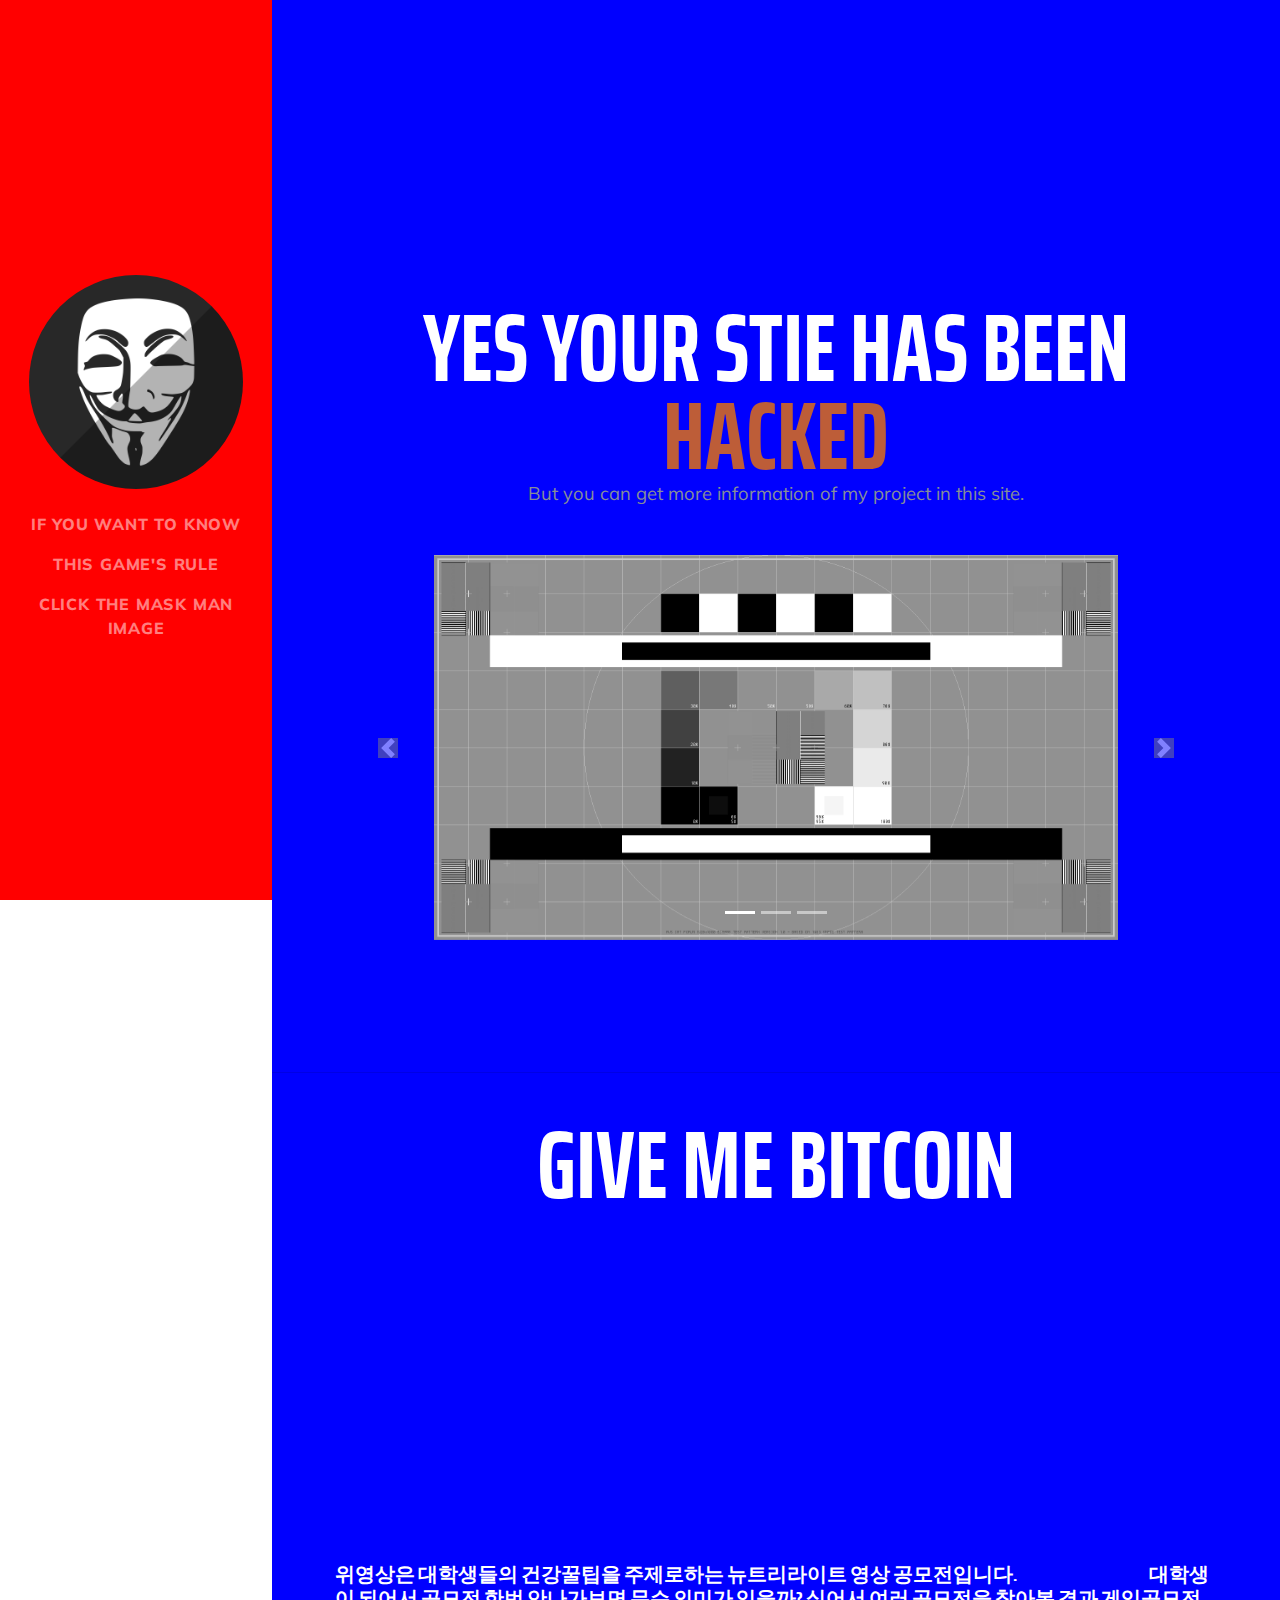
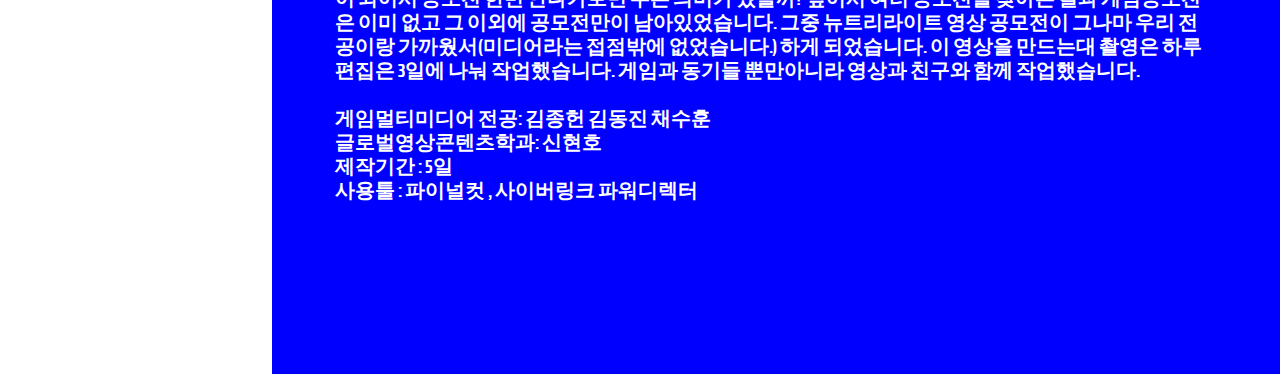
<file: brokenPage/index.html>
﻿<!DOCTYPE html>
<html lang="en">
<!-- Haked Page -->
<head>
    <!-- 내가 한것 목록 -->
    <!--
        1. 스타일 2개 덮어쓰기
        2. css.min 파일에서 색 수정
        3. 이미지 추가 후 바꾸기
        4. 깔끔하게 정렬함
        5. Carousel 컴포넌트 사용
        6. 동영상 추가
        -->

    <meta charset="utf-8">
    <meta name="viewport" content="width=device-width, initial-scale=1, shrink-to-fit=no">
    <meta name="description" content="">
    <meta name="author" content="">

    <title>Project Page</title>

    <!-- Bootstrap core CSS -->
    <link href="vendor/bootstrap/css/bootstrap.min.css" rel="stylesheet">

    <!-- 내가 추가한 폰트들 -->
    <link rel="stylesheet" href="https://maxcdn.bootstrapcdn.com/font-awesome/4.7.0/css/font-awesome.min.css">

    <!-- Custom fonts for this template -->
    <link href="https://fonts.googleapis.com/css?family=Saira+Extra+Condensed:500,700" rel="stylesheet">
    <link href="https://fonts.googleapis.com/css?family=Muli:400,400i,800,800i" rel="stylesheet">

    <!--밤 낮 바꾸기 CSS-->
    <link href="css/resume-Day.css" id="dayCSS" rel="stylesheet">

    <style>

        .carousel-inner img {
            margin: auto;
        }

        .carousel-control-next-icon, .carousel-control-prev-icon {
            background-color: gray;
        }

        h5 {
            /*color: lightcoral;*/
            font-size: 20px;
            text-align: left;
        }

    </style>


</head>

<body id="page-top">

    <!-- 네비게이션 칸 -->
    <nav class="navbar navbar-expand-lg navbar-dark bg-primary fixed-top" id="sideNav">
        <a class="navbar-brand js-scroll-trigger" href="#page-top">
            <span class="d-block d-lg-none">Clarence Taylor</span>
            <span class="d-none d-lg-block">
                <a class="btn btn-default" data-target="#rule" data-toggle="modal"><img class="img-fluid img-profile rounded-circle mx-auto mb-2" src="img/ME.png" alt=""></a>
            </span>
        </a>
        <button class="navbar-toggler" type="button" data-toggle="collapse" data-target="#navbarSupportedContent" aria-controls="navbarSupportedContent" aria-expanded="false" aria-label="Toggle navigation">
            <span class="navbar-toggler-icon"></span>
        </button>
        <div class="collapse navbar-collapse" id="navbarSupportedContent">
            <ul class="navbar-nav">
                <li class="nav-item">
                    <a class="nav-link js-scroll-trigger" href="#About">If you want to know</a>
                </li>
                <li class="nav-item">
                    <a class="nav-link js-scroll-trigger" href="#Project">This game's rule</a>
                </li>
                <li class="nav-item">
                    <a class="nav-link js-scroll-trigger" href="#VideoCompetition">Click the Mask Man Image</a>
                </li>
            </ul>
        </div>
    </nav>

    <div class="container-fluid p-0 bg-sub">

    <iframe width="100%" height="166" scrolling="no" frameborder="no" allow="autoplay" src="https://w.soundcloud.com/player/?url=https%3A//api.soundcloud.com/tracks/263318473&color=%23040404&auto_play=true&hide_related=false&show_comments=true&show_user=true&show_reposts=false&show_teaser=true"></iframe>

        <!-- Welcome To Haked Site -->
        <section class="resume-section p-3 p-lg-5 d-flex d-column" id="About">
            <div class="my-auto">
                <h1 id="11" class="mb-0 text-center">
                    Yes Your Stie Has Been
                    <a  id="22" href="https://youtu.be/CwKnJE8v5Qk?t=140"><span id="33" class="text-primary">Hacked</span></a>
                </h1>
                <p id="small" class="lead mb-5 text-center">But you can get more information of my project in this site.</p>
                <div>
                    <div id="carouselExampleControls" class="carousel slide" data-ride="carousel">
                        <!-- 특징: 진행지시기 -->
                        <ol class="carousel-indicators">
                            <li data-target="#carouselExampleIndicators" data-slide-to="0" class="active"></li>
                            <li data-target="#carouselExampleIndicators" data-slide-to="1"></li>
                            <li data-target="#carouselExampleIndicators" data-slide-to="2"></li>
                        </ol>

                        <!-- Image 주서의 Update. -->
                        <div class="carousel-inner">

                            <div class="carousel-item active">
                                <img id="firimg" class="d-block w-75" src="img/001.png" alt="First slide">
                                <!-- Carousel속에 있는 자막. -->
                                <div class="carousel-caption">
                                    <h1></h1>
                                </div>
                            </div>

                            <div class="carousel-item">
                                <img id="secimg" class="d-block w-75" src="img/002.png" alt="Second slide">
                                <div class="carousel-caption">
                                    <h1></h1>
                                </div>
                            </div>

                            <div class="carousel-item">
                                <img id="thrimg" class="d-block w-75" src="img/003.png" alt="Third slide">
                                <div class="carousel-caption">
                                    <h1></h1>
                                </div>
                            </div>

                        </div>

                        <!-- Carousel속에 있는 자막. -->
                        <a class="carousel-control-prev" href="#carouselExampleControls" role="button" data-slide="prev">
                            <span class="carousel-control-prev-icon" aria-hidden="true"></span>
                            <span class="sr-only">Previous</span>
                        </a>

                        <a class="carousel-control-next" href="#carouselExampleControls" role="button" data-slide="next">
                            <span class="carousel-control-next-icon" aria-hidden="true"></span>
                            <span class="sr-only">Next</span>
                        </a>

                    </div>
                </div>
            </div>
        </section>

        <!-- Welcome To Haked Site -->
        <hr class="m-0">
        <div id="Delect">
            <!-- 영상 공모전 -->
            <section class="resume-section p-3 p-lg-5 d-flex flex-column" id="VideoCompetition">
                <div class="container">
                    <div class="row">
                        <!-- Nutrilite VideoCompetition -->
                        <div class="col-md-12 text-center"><h1>Give Me BitCoin</h1></div>
                        <br /><br />
                        <div class="col-md-12 text-center">
                            <iframe width="560" height="315" src="https://www.youtube.com/embed/_ZfrkmuKKCY" frameborder="0" allow="autoplay; encrypted-media" allowfullscreen></iframe>
                            <br /><br />
                        </div>
                        <div class="col-md-12">
                            <h5>
                                위영상은 대학생들의 건강꿀팁을 주제로하는 뉴트리라이트 영상 공모전입니다.<span style="color : blue">201710534201710528</span> 대학생이 되어서 공모전 한번 안나가보면 무슨 의미가 있을까? 싶어서 여러 공모전을 찾아본 결과 게임공모전은 이미 없고
                                그 이외에 공모전만이 남아있었습니다. 그중 뉴트리라이트 영상 공모전이 그나마 우리 전공이랑 가까웠서(미디어라는 접점밖에 없었습니다.) 하게 되었습니다. 이 영상을 만드는대 촬영은 하루 편집은 3일에 나눠 작업했습니다.
                                게임과 동기들 뿐만아니라 영상과 친구와 함께 작업했습니다.
                                <br /><br />
                                게임멀티미디어 전공: 김종헌 김동진 채수훈
                                <br />
                                글로벌영상콘텐츠학과: 신현호
                                <br />
                                제작기간 : 5일
                                <br />
                                사용툴 : 파이널컷 , 사이버링크 파워디렉터
                            </h5>
                        </div>
                    </div>
                </div>
            </section>
        </div>

        <hr class="m-0">
        <div id="Delect2" class="text-center">
            <iframe width="560" height="315" src="https://www.youtube.com/embed/6ZfuNTqbHE8" frameborder="0" allow="accelerometer; autoplay; encrypted-media; gyroscope; picture-in-picture" allowfullscreen></iframe>
            <br><br><br>
            <iframe width="560" height="315" src="https://www.youtube.com/embed/QAEkuVgt6Aw" frameborder="0" allow="accelerometer; autoplay; encrypted-media; gyroscope; picture-in-picture" allowfullscreen></iframe>
            <br><br><br>
            <iframe width="560" height="315" src="https://www.youtube.com/embed/bHBHMtl9YWw" frameborder="0" allow="accelerometer; autoplay; encrypted-media; gyroscope; picture-in-picture" allowfullscreen></iframe>
            <br><br><br>
            <iframe width="560" height="315" src="https://www.youtube.com/embed/W1OUs3HwIuo" frameborder="0" allow="accelerometer; autoplay; encrypted-media; gyroscope; picture-in-picture" allowfullscreen></iframe>
        </div>
    </div>

    <!-- game rule -->
    <div class="modal fade" id="rule">
        <div class="modal-dialog modal-lg">
            <div class="modal-content" style="background-color : black">
                <!-- header -->
                <div class="modal-header">
                    <h1 style="margin : auto">Rule</h1>
                </div>
                <!-- body -->
                <div class="modal-body">
                    <div class="container">
                        <div class="row">
                            <h2 style="margin : auto" class="text-center">
                                This Game is simple
                                <br>
                                Looking for clues
                                <br>
                                And Enter the password
                                <br><br>
                            </h2>
                        </div>
                        <div class="row">
                            <h2  id="wordans" style="margin : auto" class="text-center">
                                First Answer
                            </h2>
                        </div>
                        <div class="text-center" style="background-color : darkgray"><button style="font-size:30px" onclick="ans()">Click Me</button></div>
                        <br><br>
                    </div>
                    <!-- Footer -->
                    <div class="modal-footer">
                        <button type="button" class="btn btn-default" data-dismiss="modal" style="margin:auto">닫기</button>
                    </div>
                </div>
            </div>
        </div>
    </div>

    <!-- Bootstrap core JavaScript -->
    <script src="vendor/jquery/jquery.min.js"></script>
    <script src="vendor/bootstrap/js/bootstrap.bundle.min.js"></script>

    <!-- Plugin JavaScript -->
    <script src="vendor/jquery-easing/jquery.easing.min.js"></script>

    <!-- Custom scripts for this template -->
    <script src="js/resume.min.js"></script>

    <!-- Game Script -->
    <script>

        var a111 = document.getElementById("11");
        var a222 = document.getElementById("22");
        var a333 = document.getElementById("33");

        var TimeOfAnswer = 1;
        var wordOfAnswer = document.getElementById("wordans");
        var BreakDeault = document.getElementById("Delect");
        var BreakDeault2 = document.getElementById("Delect2");
        var firimg = document.getElementById("firimg");
        var secimg = document.getElementById("secimg");
        var thrimg = document.getElementById("thrimg");
        var small_word = document.getElementById("small");
        var answ;

        var first_answer = 201710534201710528;
        var sec_answer = 2073600;
        var thr_answer = 3227;

        BreakDeault2.style.display = "none";

        function ans(){

            answ = prompt("What is the answer", "");

            if (TimeOfAnswer == 1) {
                if (answ == first_answer) {
                    BreakDeault.style.display = "none";
                    firimg.src = "img/002.png";
                    thrimg.src = "img/002.png";
                    small_word.innerHTML = "Solve the multiplication operation.";
                    TimeOfAnswer++;
                    wordOfAnswer.innerHTML = "SECOND ANSWER";
                    alert("Goooooooooooood");
                }
                else {
                    alert("NO!!!!!!NO!!!!!!NO!!!!!!NO!!!!!!NO!!!!!!NO!!!!!!NO!!!!!!NO!!!!!!NO!!!!!!NO!!!!!!");
                }
            }
            else if (TimeOfAnswer == 2) {
                if (answ == sec_answer) {
                    firimg.src = "img/001.png";
                    thrimg.src = "img/003.png";
                    small_word.innerHTML = "But you can get more information of my project in this site.";
                    BreakDeault2.style.display = "";
                    TimeOfAnswer++;
                    wordOfAnswer.innerHTML = "THIRD ANSWER";
                    alert("Goooooooooooood");
                }
                else {
                    alert("NO!!!!!!NO!!!!!!NO!!!!!!NO!!!!!!NO!!!!!!NO!!!!!!NO!!!!!!NO!!!!!!NO!!!!!!NO!!!!!!");
                }
            }
            else if (TimeOfAnswer == 3) {
                if (answ == thr_answer) {
                    firimg.src = "img/004.png";
                    secimg.src = "img/004.png";
                    thrimg.src = "img/004.png";
                    BreakDeault2.style.display = "none";
                    a222.href = "https://rwg1208.github.io/FinalTest/ProjectStie/";
                    a333.innerHTML = "Thank You For Playing Click Me!";
                }
                else {
                    alert("NO!!!!!!NO!!!!!!NO!!!!!!NO!!!!!!NO!!!!!!NO!!!!!!NO!!!!!!NO!!!!!!NO!!!!!!NO!!!!!!");
                }
            }
        }


    </script>


</body>

</html>
</file>
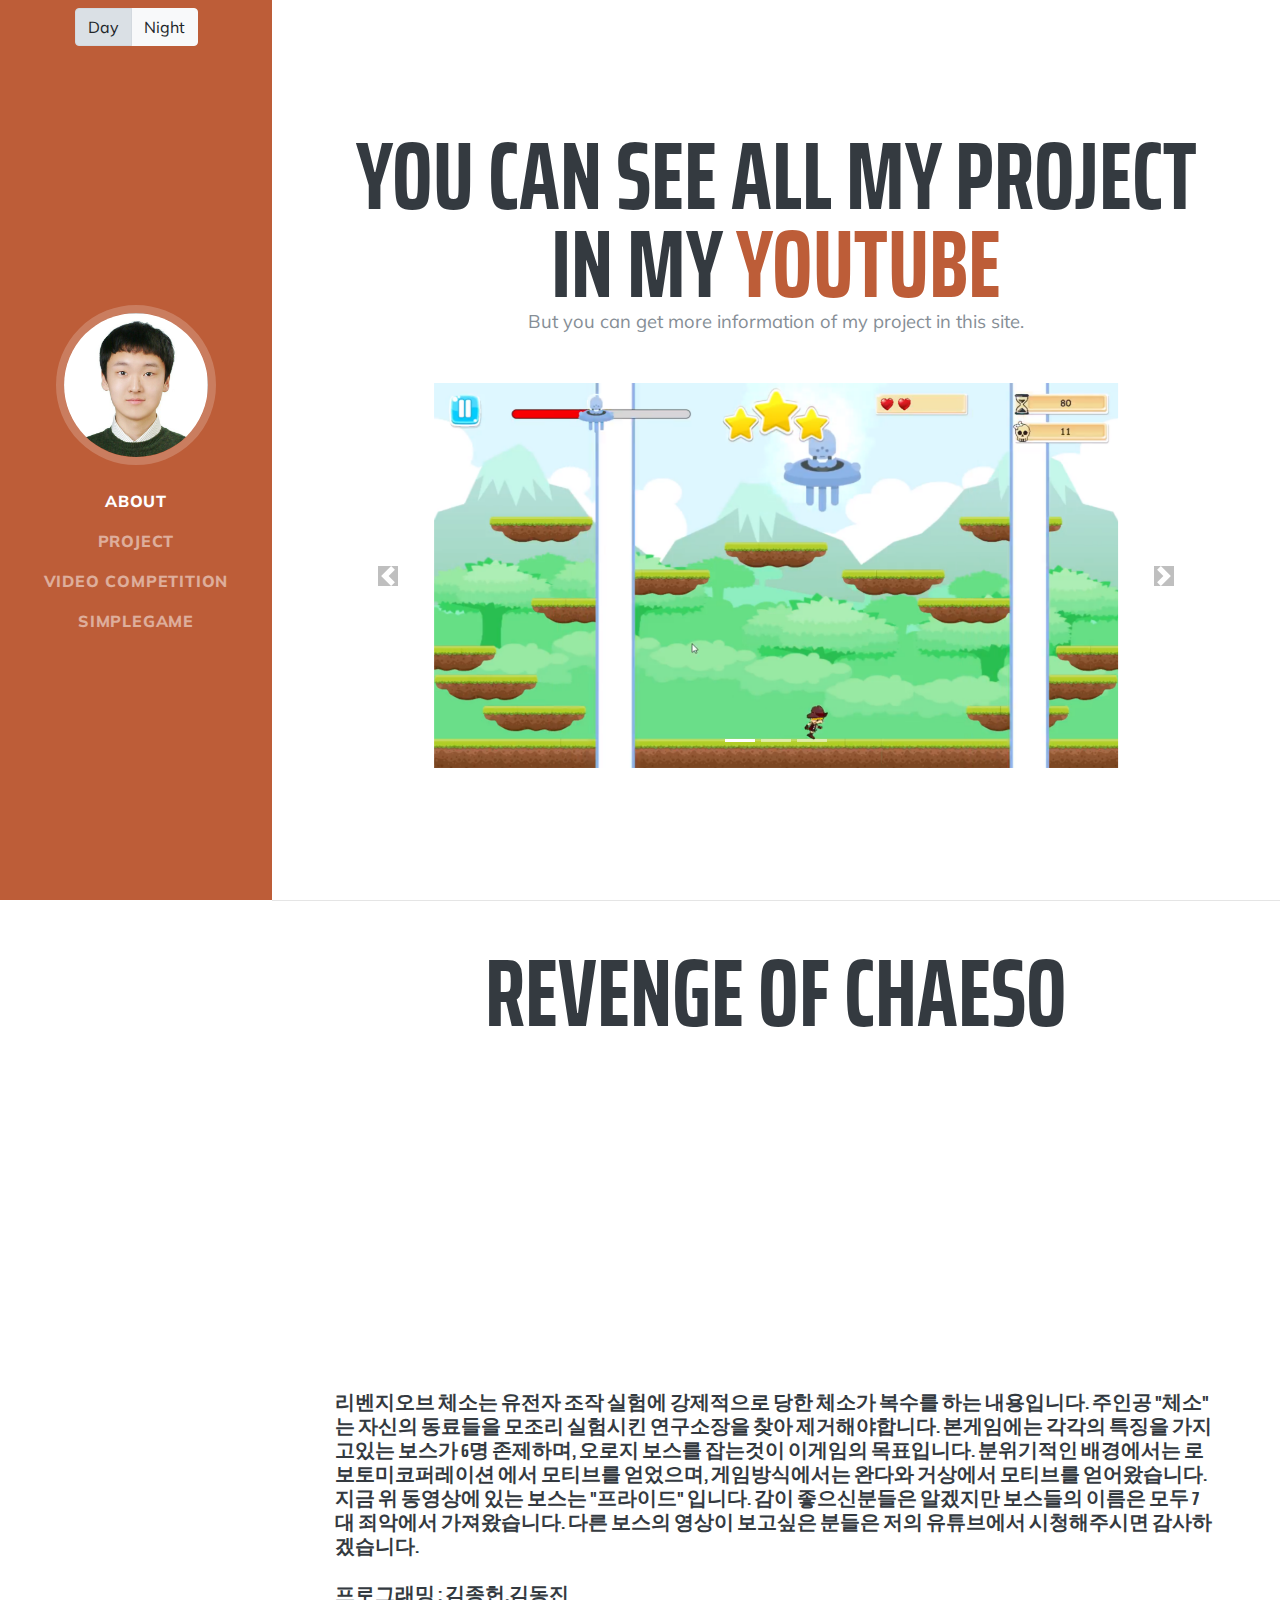
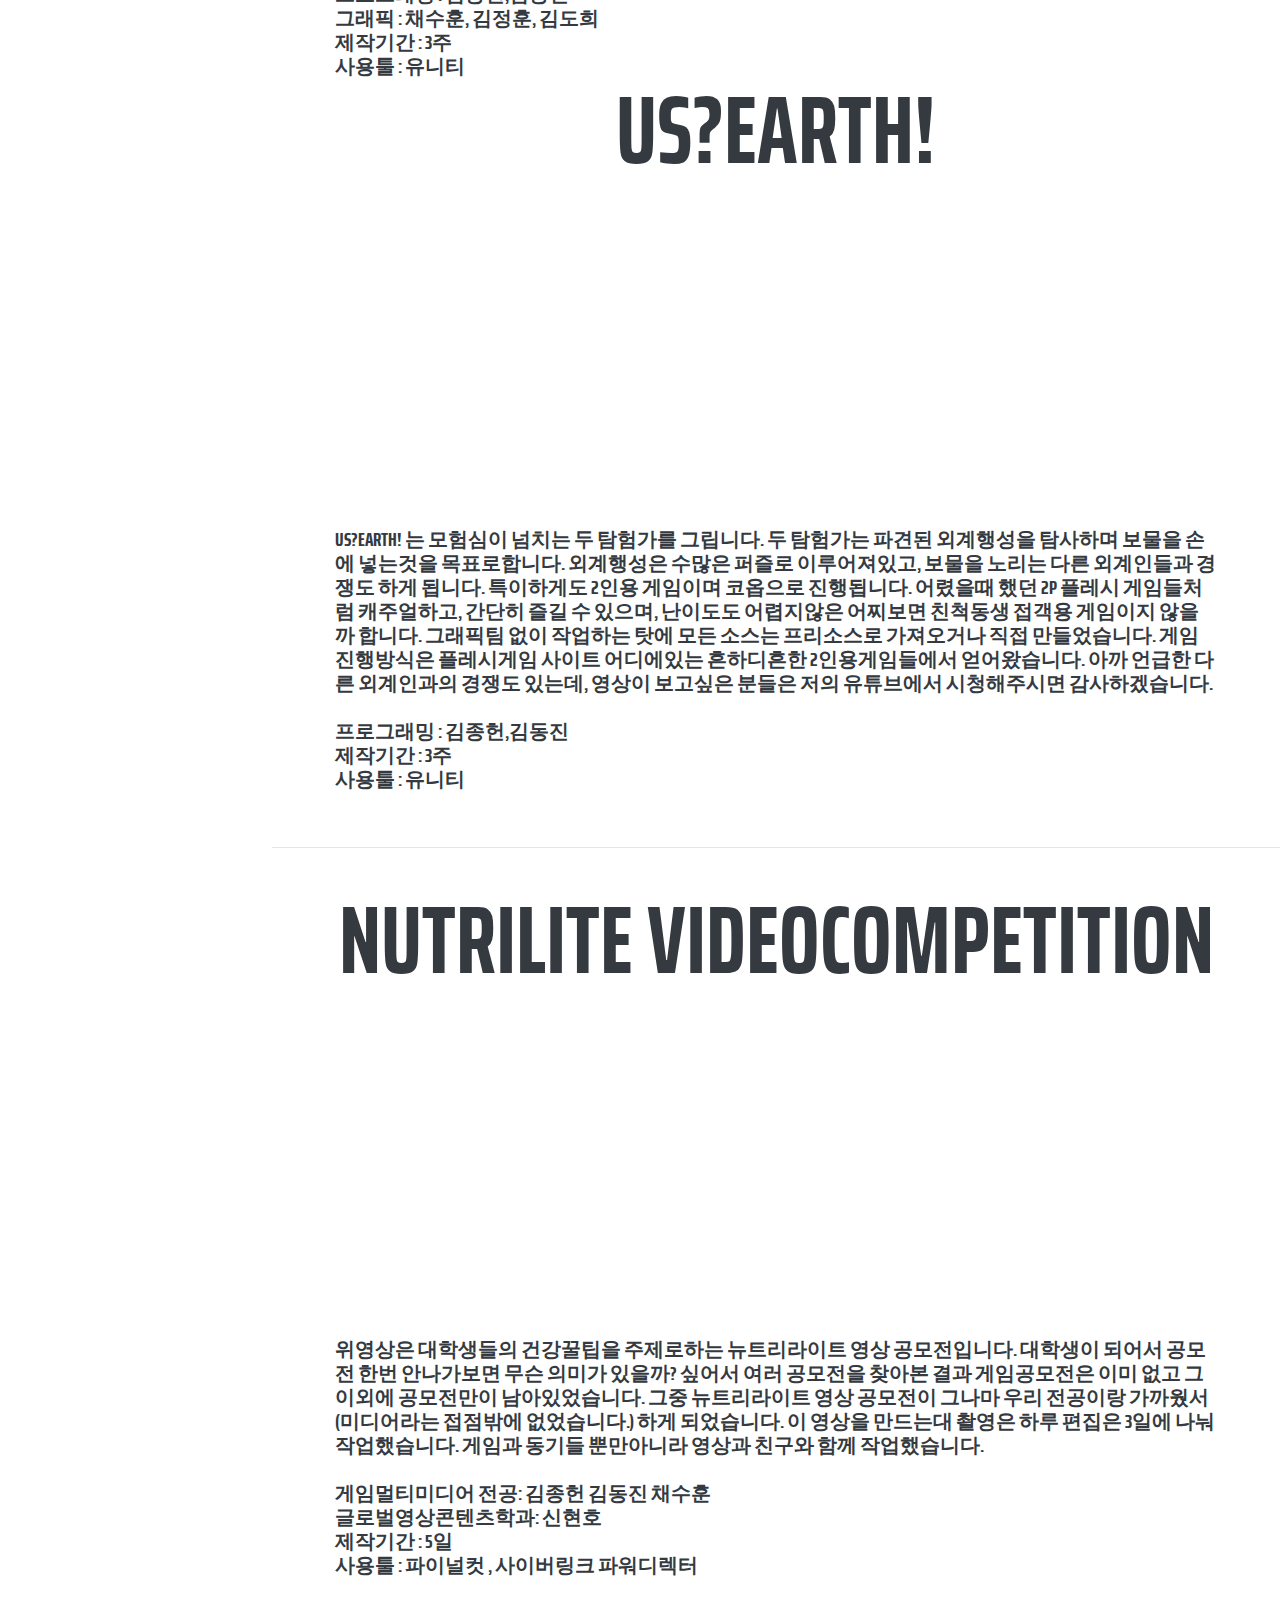
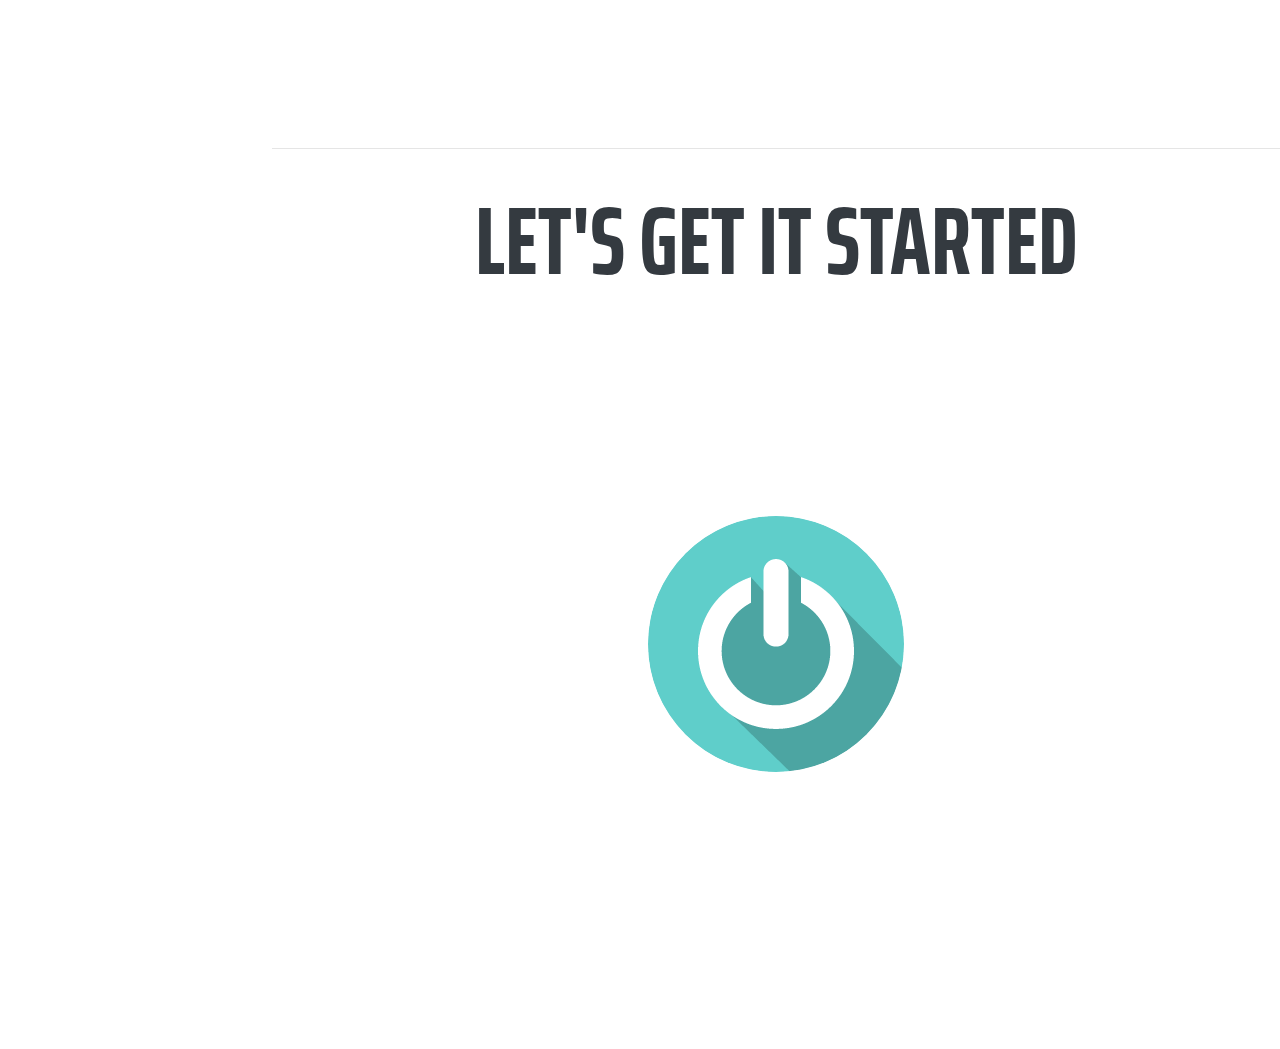
<file: ProjectStie/index.html>
﻿<!DOCTYPE html>
<html lang="en">
<!-- 프로젝트 사이트 -->
<head>
    <!-- 내가 한것 목록 -->
    <!--
        1. 스타일 2개 덮어쓰기
        2. css.min 파일에서 색 수정
        3. 이미지 추가 후 바꾸기
        4. 깔끔하게 정렬함
        5. Carousel 컴포넌트 사용
        6. 동영상 추가
        -->

    <meta charset="utf-8">
    <meta name="viewport" content="width=device-width, initial-scale=1, shrink-to-fit=no">
    <meta name="description" content="">
    <meta name="author" content="">

    <title>Project Page</title>

    <!-- Bootstrap core CSS -->
    <link href="vendor/bootstrap/css/bootstrap.min.css" rel="stylesheet">

    <!-- 내가 추가한 폰트들 -->
    <link rel="stylesheet" href="https://maxcdn.bootstrapcdn.com/font-awesome/4.7.0/css/font-awesome.min.css">

    <!-- Custom fonts for this template -->
    <link href="https://fonts.googleapis.com/css?family=Saira+Extra+Condensed:500,700" rel="stylesheet">
    <link href="https://fonts.googleapis.com/css?family=Muli:400,400i,800,800i" rel="stylesheet">

    <!--밤 낮 바꾸기 CSS-->
    <link href="css/resumee.css" id="dayCSSs" rel="stylesheet">
    <link href="css/resume.css" id="nightCSSs" rel="stylesheet alternate">

    <style>

        .carousel-inner img {
            margin: auto;
        }

        .carousel-control-next-icon, .carousel-control-prev-icon {
            background-color: gray;
        }

        h5 {
            font-size: 20px;
            text-align: left;
        }
    </style>


</head>

<body id="page-top">

    <!-- 네비게이션 칸 -->
    <nav class="navbar navbar-expand-lg navbar-dark bg-primary fixed-top" id="sideNav">
        <!-- UPDATE: Including Day-Night CSS toggle. -->
        <div class="btn-group btn-group-toggle" data-toggle="buttons">
            <label class="btn btn-light active" onclick="changeDay(true)">
                <input type="radio" name="options" id="dayChoice" autocomplete="off"> Day
            </label>
            <label class="btn btn-light" onclick="changeDay(false)">
                <input type="radio" name="options" id="nightChoice" autocomplete="off"> Night
            </label>
        </div>
        <a class="navbar-brand js-scroll-trigger" href="#page-top">
            <span class="d-block d-lg-none">Clarence Taylor</span>
            <span class="d-none d-lg-block">
                <img class="img-fluid img-profile rounded-circle mx-auto mb-2" src="img/ME.png" alt="">
            </span>
        </a>
        <button class="navbar-toggler" type="button" data-toggle="collapse" data-target="#navbarSupportedContent" aria-controls="navbarSupportedContent" aria-expanded="false" aria-label="Toggle navigation">
            <span class="navbar-toggler-icon"></span>
        </button>
        <div class="collapse navbar-collapse" id="navbarSupportedContent">
            <ul class="navbar-nav">
                <li class="nav-item">
                    <a class="nav-link js-scroll-trigger" href="#About">About</a>
                </li>
                <li class="nav-item">
                    <a class="nav-link js-scroll-trigger" href="#Project">Project</a>
                </li>
                <li class="nav-item">
                    <a class="nav-link js-scroll-trigger" href="#VideoCompetition">Video Competition</a>
                </li>
                <li class="nav-item">
                    <a class="nav-link js-scroll-trigger" href="#SimpleGame">SimpleGame</a>
                </li>
            </ul>
        </div>
    </nav>

    <div class="container-fluid p-0 bg-sub">

        <!-- 프로젝트 메인 -->
        <section class="resume-section p-3 p-lg-5 d-flex d-column" id="About">
            <div class="my-auto">
                <h1 class="mb-0 text-center">
                    You can see all my project in my
                    <a href="https://www.youtube.com/channel/UCvKcpmjJEb6-ce0sZnEgblA"><span class="text-primary">Youtube</span></a>
                </h1>
                <p class="lead mb-5 text-center">But you can get more information of my project in this site.</p>
                <div>
                    <div id="carouselExampleControls" class="carousel slide" data-ride="carousel">
                        <!-- 특징: 진행지시기 -->
                        <ol class="carousel-indicators">
                            <li data-target="#carouselExampleIndicators" data-slide-to="0" class="active"></li>
                            <li data-target="#carouselExampleIndicators" data-slide-to="1"></li>
                            <li data-target="#carouselExampleIndicators" data-slide-to="2"></li>
                        </ol>

                        <!-- Image 주서의 Update. -->
                        <div class="carousel-inner">

                            <div class="carousel-item active">
                                <img class="d-block w-75" src="img/001.png" alt="First slide">
                                <!-- Carousel속에 있는 자막. -->
                                <div class="carousel-caption">
                                    <h1></h1>
                                </div>
                            </div>

                            <div class="carousel-item">
                                <img class="d-block w-75" src="img/002.png" alt="Second slide">
                                <div class="carousel-caption">
                                    <h1></h1>
                                </div>
                            </div>

                            <div class="carousel-item">
                                <img class="d-block w-75" src="img/003.png" alt="Third slide">
                                <div class="carousel-caption">
                                    <h1></h1>
                                </div>
                            </div>

                        </div>

                        <!-- Carousel속에 있는 자막. -->
                        <a class="carousel-control-prev" href="#carouselExampleControls" role="button" data-slide="prev">
                            <span class="carousel-control-prev-icon" aria-hidden="true"></span>
                            <span class="sr-only">Previous</span>
                        </a>

                        <a class="carousel-control-next" href="#carouselExampleControls" role="button" data-slide="next">
                            <span class="carousel-control-next-icon" aria-hidden="true"></span>
                            <span class="sr-only">Next</span>
                        </a>

                    </div>
                </div>
            </div>
        </section>

        <!-- 프로젝트칸 -->
        <hr class="m-0">
        <section class="resume-section p-3 p-lg-5 d-flex flex-column" id="Project">
            <div class="container">
                <div class="row">
                    <!-- 리벤지오브 체소 -->
                    <div class="col-md-12 text-center"><h1>Revenge Of Chaeso</h1></div>
                    <br /><br />
                    <div class="col-md-12 text-center">
                        <iframe width="560" height="315" src="https://www.youtube.com/embed/J1JQvP4AzFw" frameborder="0" allow="autoplay; encrypted-media" allowfullscreen></iframe>
                        <br /><br />
                    </div>
                    <div class="col-md-12 text-center">
                        <h5>
                            리벤지오브 체소는 유전자 조작 실험에 강제적으로 당한 체소가 복수를 하는 내용입니다.
                            주인공 "체소" 는 자신의 동료들을 모조리 실험시킨 연구소장을 찾아 제거해야합니다.
                            본게임에는 각각의 특징을 가지고있는 보스가 6명 존제하며, 오로지 보스를 잡는것이 이게임의 목표입니다.
                            분위기적인 배경에서는 로보토미코퍼레이션 에서 모티브를 얻었으며, 게임방식에서는 완다와 거상에서 모티브를 얻어왔습니다.
                            지금 위 동영상에 있는 보스는 "프라이드" 입니다. 감이 좋으신분들은 알겠지만 보스들의 이름은 모두 7대 죄악에서 가져왔습니다.
                            다른 보스의 영상이 보고싶은 분들은 저의 유튜브에서 시청해주시면 감사하겠습니다.
                            <br /><br />
                            프로그래밍 : 김종헌,김동진
                            <br />
                            그래픽 : 채수훈, 김정훈, 김도희
                            <br />
                            제작기간 : 3주
                            <br />
                            사용툴 : 유니티
                        </h5>
                    </div>
                    <br /><br /><br /><br /><br /><br /><br /><br /><br /><br /><br /><br />
                    <!-- Us?Earth! -->
                    <div class="col-md-12 text-center"><h1>Us?Earth!</h1></div>
                    <br /><br />
                    <div class="col-md-12 text-center">
                        <iframe width="560" height="315" src="https://www.youtube.com/embed/XVn4T69cpz0" frameborder="0" allow="autoplay; encrypted-media" allowfullscreen></iframe>
                        <br /><br />
                    </div>
                    <div class="col-md-12 text-center">
                        <h5>
                            Us?Earth! 는 모험심이 넘치는 두 탐험가를 그립니다. 두 탐험가는 파견된 외계행성을 탐사하며 보물을 손에 넣는것을 목표로합니다.
                            외계행성은 수많은 퍼즐로 이루어져있고, 보물을 노리는 다른 외계인들과 경쟁도 하게 됩니다. 특이하게도 2인용 게임이며 코옵으로 진행됩니다.
                            어렸을때 했던 2P 플레시 게임들처럼 캐주얼하고, 간단히 즐길 수 있으며, 난이도도 어렵지않은 어찌보면 친척동생 접객용 게임이지 않을까 합니다.
                            그래픽팀 없이 작업하는 탓에 모든 소스는 프리소스로 가져오거나 직접 만들었습니다. 게임 진행방식은 플레시게임 사이트 어디에있는 흔하디흔한 2인용게임들에서 얻어왔습니다.
                            아까 언급한 다른 외계인과의 경쟁도 있는데, 영상이 보고싶은 분들은 저의 유튜브에서 시청해주시면 감사하겠습니다.
                            <br /><br />
                            프로그래밍 : 김종헌,김동진
                            <br />
                            제작기간 : 3주
                            <br />
                            사용툴 : 유니티
                        </h5>
                    </div>
                </div>
            </div>
        </section>
        <hr class="m-0">

        <!-- 영상 공모전 -->
        <section class="resume-section p-3 p-lg-5 d-flex flex-column" id="VideoCompetition">
            <div class="container">
                <div class="row">
                    <!-- Nutrilite VideoCompetition -->
                    <div class="col-md-12 text-center"><h1>Nutrilite VideoCompetition</h1></div>
                    <br /><br />
                    <div class="col-md-12 text-center">
                        <iframe width="560" height="315" src="https://www.youtube.com/embed/_ZfrkmuKKCY" frameborder="0" allow="autoplay; encrypted-media" allowfullscreen></iframe>
                        <br /><br />
                    </div>
                    <div class="col-md-12 text-center">
                        <h5>
                            위영상은 대학생들의 건강꿀팁을 주제로하는 뉴트리라이트 영상 공모전입니다. 대학생이 되어서 공모전 한번 안나가보면 무슨 의미가 있을까? 싶어서 여러 공모전을 찾아본 결과 게임공모전은 이미 없고
                            그 이외에 공모전만이 남아있었습니다. 그중 뉴트리라이트 영상 공모전이 그나마 우리 전공이랑 가까웠서(미디어라는 접점밖에 없었습니다.) 하게 되었습니다. 이 영상을 만드는대 촬영은 하루 편집은 3일에 나눠 작업했습니다.
                            게임과 동기들 뿐만아니라 영상과 친구와 함께 작업했습니다.
                            <br /><br />
                            게임멀티미디어 전공: 김종헌 김동진 채수훈
                            <br />
                            글로벌영상콘텐츠학과: 신현호
                            <br />
                            제작기간 : 5일
                            <br />
                            사용툴 : 파이널컷 , 사이버링크 파워디렉터
                        </h5>
                    </div>
                </div>
            </div>
        </section>
        <hr class="m-0">

        <!-- 심플게임 -->
        <section class="resume-section p-3 p-lg-5 d-flex flex-column" id="SimpleGame">
            <div class="container">
                <div class="col-md-12 text-center"><h1>Let's Get It Started</h1></div>
                <br> <br> <br> <br> <br> <br> <br> <br> <br>
                <div class="text-center">
                    <a class="btn btn-default text-center" href="https://rwg1208.github.io/FinalTest/brokenPage/"><img class="img-fluid rounded-circle text-center" src="img/onoff.png" alt=""></a>
                </div>
            </div>
        </section>
    </div>

    <!-- Bootstrap core JavaScript -->
    <script src="vendor/jquery/jquery.min.js"></script>
    <script src="vendor/bootstrap/js/bootstrap.bundle.min.js"></script>

    <!-- Plugin JavaScript -->
    <script src="vendor/jquery-easing/jquery.easing.min.js"></script>

    <!-- Custom scripts for this template -->
    <script src="js/resume.min.js"></script>

    <!-- 밤 낮 바꾸기 -->
    <script>

        var isDay = true;

        function changeDay(new_Day)
        {
            var dayCSS = document.getElementById("dayCSSs");
            var nightCSS = document.getElementById("nightCSSs");

            if (isDay == false && new_Day == true) {
                console.log("DAY");
                dayCSS.rel = "stylesheet";
                nightCSS.rel = "stylesheet alternate";
            }
            else if (isDay == true && new_Day == false) {
                console.log("Night");
                dayCSS.rel = "stylesheet alternate";
                nightCSS.rel = "stylesheet";
            }

            isDay = new_Day;
        }

        function updateCSS_Time()
        {
            var myDate = new Date();
            var myHours = myDate.getHours;

            if (myHours >= 6 && myHours < 18) {
                console.log("It's Day Time");
                changeDay(true);
            }
            else {
                console.log("It's Night Time");
                changeDay(false);
            }
        }

    </script>

</body>

</html>
</file>
<file: brokenPage/css/resume-Day.css>
/*!
 * Start Bootstrap - Resume v5.0.2 (https://startbootstrap.com/template-overviews/resume)
 * Copyright 2013-2018 Start Bootstrap
 * Licensed under MIT (https://github.com/BlackrockDigital/startbootstrap-resume/blob/master/LICENSE)
 */

body {
  font-family: 'Muli', -apple-system, BlinkMacSystemFont, 'Segoe UI', Roboto, 'Helvetica Neue', Arial, sans-serif, 'Apple Color Emoji', 'Segoe UI Emoji', 'Segoe UI Symbol', 'Noto Color Emoji';
  padding-top: 54px;
  color: #868e96;
}

@media (min-width: 992px) {
  body {
    padding-top: 0;
    padding-left: 17rem;
  }
}

h1,
h2,
h3,
h4,
h5,
h6 {
  font-family: 'Saira Extra Condensed', -apple-system, BlinkMacSystemFont, 'Segoe UI', Roboto, 'Helvetica Neue', Arial, sans-serif, 'Apple Color Emoji', 'Segoe UI Emoji', 'Segoe UI Symbol', 'Noto Color Emoji';
  font-weight: 700;
  text-transform: uppercase;
  color: white;
}

h1 {
  font-size: 6rem;
  line-height: 5.5rem;
}

h2 {
  font-size: 3.5rem;
}

h3 {
  font-size: 2rem;
}

.bg-sub{
    background-color : Blue;
}


p.lead {
  font-size: 1.15rem;
  font-weight: 400;
}

.subheading {
  text-transform: uppercase;
  font-weight: 500;
  font-family: 'Saira Extra Condensed', -apple-system, BlinkMacSystemFont, 'Segoe UI', Roboto, 'Helvetica Neue', Arial, sans-serif, 'Apple Color Emoji', 'Segoe UI Emoji', 'Segoe UI Symbol', 'Noto Color Emoji';
  font-size: 1.5rem;
}

.social-icons a {
  display: inline-block;
  height: 3.5rem;
  width: 3.5rem;
  background-color: #495057;
  color: #fff !important;
  border-radius: 100%;
  text-align: center;
  font-size: 1.5rem;
  line-height: 3.5rem;
  margin-right: 1rem;
}

.social-icons a:last-child {
  margin-right: 0;
}

.social-icons a:hover {
  background-color: #BD5D38;
}

.dev-icons {
  font-size: 3rem;
}

.dev-icons .list-inline-item i:hover {
  color: #BD5D38;
}

#sideNav .navbar-nav .nav-item .nav-link {
  font-weight: 800;
  letter-spacing: 0.05rem;
  text-transform: uppercase;
}

#sideNav .navbar-toggler:focus {
  outline-color: #d48a6e;
}

@media (min-width: 992px) {
  #sideNav {
    text-align: center;
    position: fixed;
    top: 0;
    left: 0;
    display: -webkit-box;
    display: -ms-flexbox;
    display: flex;
    -webkit-box-orient: vertical;
    -webkit-box-direction: normal;
    -ms-flex-direction: column;
    flex-direction: column;
    width: 17rem;
    height: 100vh;
  }
  #sideNav .navbar-brand {
    display: -webkit-box;
    display: -ms-flexbox;
    display: flex;
    margin: auto auto 0;
    padding: 0.5rem;
  }
  #sideNav .navbar-brand .img-profile {
    max-width: 10rem;
    max-height: 10rem;
    border: 0.5rem solid rgba(255, 255, 255, 0.2);
  }
  #sideNav .navbar-collapse {
    display: -webkit-box;
    display: -ms-flexbox;
    display: flex;
    -webkit-box-align: start;
    -ms-flex-align: start;
    align-items: flex-start;
    -webkit-box-flex: 0;
    -ms-flex-positive: 0;
    flex-grow: 0;
    width: 100%;
    margin-bottom: auto;
  }
  #sideNav .navbar-collapse .navbar-nav {
    -webkit-box-orient: vertical;
    -webkit-box-direction: normal;
    -ms-flex-direction: column;
    flex-direction: column;
    width: 100%;
  }
  #sideNav .navbar-collapse .navbar-nav .nav-item {
    display: block;
  }
  #sideNav .navbar-collapse .navbar-nav .nav-item .nav-link {
    display: block;
  }
}

section.resume-section {
  padding-top: 5rem !important;
  padding-bottom: 5rem !important;
  max-width: 75rem;
}

section.resume-section .resume-item .resume-date {
  min-width: none;
}

@media (min-width: 768px) {
  section.resume-section {
    min-height: 100vh;
  }
  section.resume-section .resume-item .resume-date {
    min-width: 18rem;
  }
}

@media (min-width: 992px) {
  section.resume-section {
    padding-top: 3rem !important;
    padding-bottom: 3rem !important;
  }
}

.bg-primary {
  background-color: red !important;
}

.text-primary {
  color: #BD5D38 !important;
}

a {
  color: #BD5D38;
}

a:hover, a:focus, a:active {
  color: #824027;
}
</file>
<file: ProjectStie/css/resumee.css>
/*!
 * Start Bootstrap - Resume v5.0.2 (https://startbootstrap.com/template-overviews/resume)
 * Copyright 2013-2018 Start Bootstrap
 * Licensed under MIT (https://github.com/BlackrockDigital/startbootstrap-resume/blob/master/LICENSE)
 */

body {
  font-family: 'Muli', -apple-system, BlinkMacSystemFont, 'Segoe UI', Roboto, 'Helvetica Neue', Arial, sans-serif, 'Apple Color Emoji', 'Segoe UI Emoji', 'Segoe UI Symbol', 'Noto Color Emoji';
  padding-top: 54px;
  color: #868e96;
}

@media (min-width: 992px) {
  body {
    padding-top: 0;
    padding-left: 17rem;
  }
}

h1,
h2,
h3,
h4,
h5,
h6 {
  font-family: 'Saira Extra Condensed', -apple-system, BlinkMacSystemFont, 'Segoe UI', Roboto, 'Helvetica Neue', Arial, sans-serif, 'Apple Color Emoji', 'Segoe UI Emoji', 'Segoe UI Symbol', 'Noto Color Emoji';
  font-weight: 700;
  text-transform: uppercase;
  color: #343a40;
}

h1 {
  font-size: 6rem;
  line-height: 5.5rem;
}

h2 {
  font-size: 3.5rem;
}

h3 {
  font-size: 2rem;
}

p.lead {
  font-size: 1.15rem;
  font-weight: 400;
}

.subheading {
  text-transform: uppercase;
  font-weight: 500;
  font-family: 'Saira Extra Condensed', -apple-system, BlinkMacSystemFont, 'Segoe UI', Roboto, 'Helvetica Neue', Arial, sans-serif, 'Apple Color Emoji', 'Segoe UI Emoji', 'Segoe UI Symbol', 'Noto Color Emoji';
  font-size: 1.5rem;
}

.social-icons a {
  display: inline-block;
  height: 3.5rem;
  width: 3.5rem;
  background-color: #495057;
  color: #fff !important;
  border-radius: 100%;
  text-align: center;
  font-size: 1.5rem;
  line-height: 3.5rem;
  margin-right: 1rem;
}

.social-icons a:last-child {
  margin-right: 0;
}

.social-icons a:hover {
  background-color: #BD5D38;
}

.dev-icons {
  font-size: 3rem;
}

.dev-icons .list-inline-item i:hover {
  color: #BD5D38;
}

#sideNav .navbar-nav .nav-item .nav-link {
  font-weight: 800;
  letter-spacing: 0.05rem;
  text-transform: uppercase;
}

#sideNav .navbar-toggler:focus {
  outline-color: #d48a6e;
}

@media (min-width: 992px) {
  #sideNav {
    text-align: center;
    position: fixed;
    top: 0;
    left: 0;
    display: -webkit-box;
    display: -ms-flexbox;
    display: flex;
    -webkit-box-orient: vertical;
    -webkit-box-direction: normal;
    -ms-flex-direction: column;
    flex-direction: column;
    width: 17rem;
    height: 100vh;
  }
  #sideNav .navbar-brand {
    display: -webkit-box;
    display: -ms-flexbox;
    display: flex;
    margin: auto auto 0;
    padding: 0.5rem;
  }
  #sideNav .navbar-brand .img-profile {
    max-width: 10rem;
    max-height: 10rem;
    border: 0.5rem solid rgba(255, 255, 255, 0.2);
  }
  #sideNav .navbar-collapse {
    display: -webkit-box;
    display: -ms-flexbox;
    display: flex;
    -webkit-box-align: start;
    -ms-flex-align: start;
    align-items: flex-start;
    -webkit-box-flex: 0;
    -ms-flex-positive: 0;
    flex-grow: 0;
    width: 100%;
    margin-bottom: auto;
  }
  #sideNav .navbar-collapse .navbar-nav {
    -webkit-box-orient: vertical;
    -webkit-box-direction: normal;
    -ms-flex-direction: column;
    flex-direction: column;
    width: 100%;
  }
  #sideNav .navbar-collapse .navbar-nav .nav-item {
    display: block;
  }
  #sideNav .navbar-collapse .navbar-nav .nav-item .nav-link {
    display: block;
  }
}

section.resume-section {
  padding-top: 5rem !important;
  padding-bottom: 5rem !important;
  max-width: 75rem;
}

section.resume-section .resume-item .resume-date {
  min-width: none;
}

@media (min-width: 768px) {
  section.resume-section {
    min-height: 100vh;
  }
  section.resume-section .resume-item .resume-date {
    min-width: 18rem;
  }
}

@media (min-width: 992px) {
  section.resume-section {
    padding-top: 3rem !important;
    padding-bottom: 3rem !important;
  }
}

.bg-primary {
  background-color: #BD5D38 !important;
}

.text-primary {
  color: #BD5D38 !important;
}

a {
  color: #BD5D38;
}

a:hover, a:focus, a:active {
  color: #824027;
}
</file>
<file: ProjectStie/css/resume.css>
/*!
 * Start Bootstrap - Resume v5.0.2 (https://startbootstrap.com/template-overviews/resume)
 * Copyright 2013-2018 Start Bootstrap
 * Licensed under MIT (https://github.com/BlackrockDigital/startbootstrap-resume/blob/master/LICENSE)
 */

body {
  font-family: 'Muli', -apple-system, BlinkMacSystemFont, 'Segoe UI', Roboto, 'Helvetica Neue', Arial, sans-serif, 'Apple Color Emoji', 'Segoe UI Emoji', 'Segoe UI Symbol', 'Noto Color Emoji';
  padding-top: 54px;
  color: #868e96;
}

@media (min-width: 992px) {
  body {
    padding-top: 0;
    padding-left: 17rem;
  }
}

h1,
h2,
h3,
h4,
h5,
h6 {
  font-family: 'Saira Extra Condensed', -apple-system, BlinkMacSystemFont, 'Segoe UI', Roboto, 'Helvetica Neue', Arial, sans-serif, 'Apple Color Emoji', 'Segoe UI Emoji', 'Segoe UI Symbol', 'Noto Color Emoji';
  font-weight: 700;
  text-transform: uppercase;
  color: #ffffff;
}

h1 {
  font-size: 6rem;
  line-height: 5.5rem;
}

h2 {
  font-size: 3.5rem;
}

h3 {
  font-size: 2rem;
}

p.lead {
  font-size: 1.15rem;
  font-weight: 400;
}

.bg-sub{
    background-color : #373737;
}

.subheading {
  text-transform: uppercase;
  font-weight: 500;
  font-family: 'Saira Extra Condensed', -apple-system, BlinkMacSystemFont, 'Segoe UI', Roboto, 'Helvetica Neue', Arial, sans-serif, 'Apple Color Emoji', 'Segoe UI Emoji', 'Segoe UI Symbol', 'Noto Color Emoji';
  font-size: 1.5rem;
}

.social-icons a {
  display: inline-block;
  height: 3.5rem;
  width: 3.5rem;
  background-color: #495057;
  color: #fff !important;
  border-radius: 100%;
  text-align: center;
  font-size: 1.5rem;
  line-height: 3.5rem;
  margin-right: 1rem;
}

.social-icons a:last-child {
  margin-right: 0;
}

.social-icons a:hover {
  background-color: #BD5D38;
}

.dev-icons {
  font-size: 3rem;
}

.dev-icons .list-inline-item i:hover {
  color: #BD5D38;
}

#sideNav .navbar-nav .nav-item .nav-link {
  font-weight: 800;
  letter-spacing: 0.05rem;
  text-transform: uppercase;
}

#sideNav .navbar-toggler:focus {
  outline-color: #d48a6e;
}

@media (min-width: 992px) {
  #sideNav {
    text-align: center;
    position: fixed;
    top: 0;
    left: 0;
    display: -webkit-box;
    display: -ms-flexbox;
    display: flex;
    -webkit-box-orient: vertical;
    -webkit-box-direction: normal;
    -ms-flex-direction: column;
    flex-direction: column;
    width: 17rem;
    height: 100vh;
  }
  #sideNav .navbar-brand {
    display: -webkit-box;
    display: -ms-flexbox;
    display: flex;
    margin: auto auto 0;
    padding: 0.5rem;
  }
  #sideNav .navbar-brand .img-profile {
    max-width: 10rem;
    max-height: 10rem;
    border: 0.5rem solid rgba(255, 255, 255, 0.2);
  }
  #sideNav .navbar-collapse {
    display: -webkit-box;
    display: -ms-flexbox;
    display: flex;
    -webkit-box-align: start;
    -ms-flex-align: start;
    align-items: flex-start;
    -webkit-box-flex: 0;
    -ms-flex-positive: 0;
    flex-grow: 0;
    width: 100%;
    margin-bottom: auto;
  }
  #sideNav .navbar-collapse .navbar-nav {
    -webkit-box-orient: vertical;
    -webkit-box-direction: normal;
    -ms-flex-direction: column;
    flex-direction: column;
    width: 100%;
  }
  #sideNav .navbar-collapse .navbar-nav .nav-item {
    display: block;
  }
  #sideNav .navbar-collapse .navbar-nav .nav-item .nav-link {
    display: block;
  }
}

section.resume-section {
  padding-top: 5rem !important;
  padding-bottom: 5rem !important;
  max-width: 75rem;
}

section.resume-section .resume-item .resume-date {
  min-width: none;
}

@media (min-width: 768px) {
  section.resume-section {
    min-height: 100vh;
  }
  section.resume-section .resume-item .resume-date {
    min-width: 18rem;
  }
}

@media (min-width: 992px) {
  section.resume-section {
    padding-top: 3rem !important;
    padding-bottom: 3rem !important;
  }
}

.bg-primary {
  background-color: #111111 !important;
}

.text-primary {
  color: red !important;
}

a {
  color: #BD5D38;
}

a:hover, a:focus, a:active {
  color: #824027;
}
</file>
